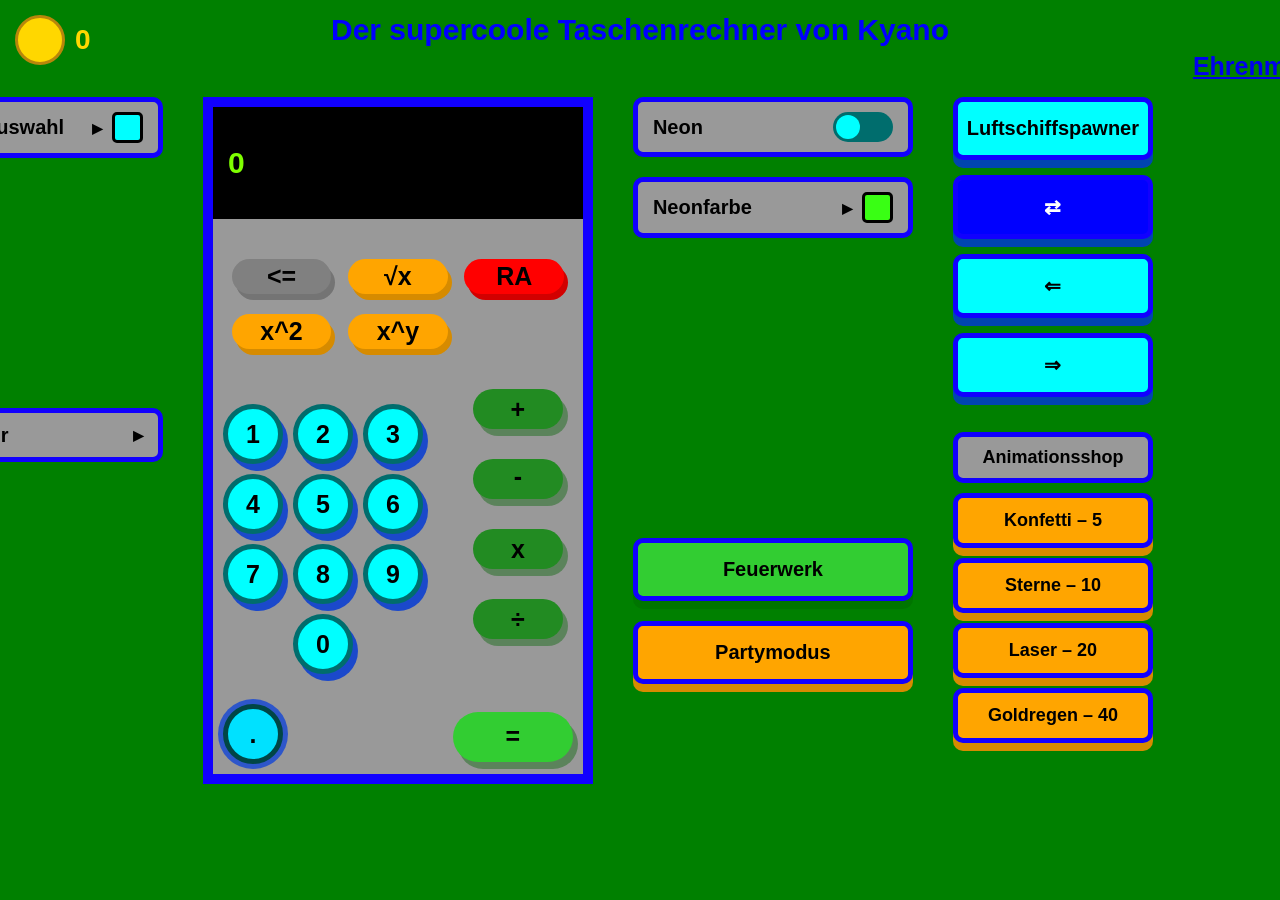
<file: index.html>
<!doctype html>
<!-- Dokumenttyp als HTML5 deklarieren -->
<html lang="de">
  <!--Sprache auf Deutsch setzen-->
  <head>
    <meta charset="UTF-8" />
    <!--Sonderzeichen korrekt darstellen-->
    <meta name="viewport" content="width=device-width, initial-scale=1.0" />
    <!-- Responsives Design ermöglichen für Geräte -->
    <title>Taschenrechnerprojekt</title>
    <!-- Titel der Webseite -->
    <link rel="stylesheet" href="style.css" />
    <!-- Verknüpfung mit der CSS-Datei für das Design -->
  </head>

  <body>
    <div class="Münzanzeige">
      <div class="Münze"></div>
      <span id="Münzzahl">0</span>
    </div>
    <!-- Hauptinhalt der Webseite -->
    <h1>Der supercoole Taschenrechner von Kyano</h1>

    <!-- Umgebung: Farbauswahl links, Rechner rechts -->
    <div class="Umgebung">
      <div class="Linkespalte">
        <div class="Farbauswahl" id="Farbauswahl">
          <div class="Farbauswahlkopf" id="Farbauswahlkopf">
            <span>Kontrastauswahl</span>
            <!-- span ist ein Textbehälter ohne eigene Darstellung, nur zum Gruppieren -->
            <span class="Pfeil" id="Pfeil">▸</span>
            <span class="Farbkästchen" id="Kopffarbkästchen"></span>
          </div>

          <div class="Farbauswahlliste" id="Farbauswahlliste">
            <!-- data-schema speichert den Namen des Schemas direkt am Element, damit JS ihn auslesen kann -->
            <div class="Farboption" data-schema="Standard">
              <span>Standard</span>
              <span class="Farbkästchen"></span>
            </div>
            <div class="Farboption" data-schema="Krautgarten">
              <span>Krautgarten</span>
              <span class="Farbkästchen"></span>
            </div>
            <div class="Farboption" data-schema="Herbstlaub">
              <span>Herbstlaub</span>
              <span class="Farbkästchen"></span>
            </div>
            <div class="Farboption" data-schema="Lorentpalette">
              <span>Lorentpalette</span>
              <span class="Farbkästchen"></span>
            </div>
          </div>
        </div>

        <div class="Umrechner" id="Umrechner">
          <div class="Umrechnerkopf" id="Umrechnerkopf">
            <span>Umrechner</span>
            <span class="Pfeil" id="Umrechnerpfeil">▸</span>
          </div>

          <div class="Umrechnerliste" id="Umrechnerliste">
            <!-- data-einheit ist das Kürzel, mit dem JS die Einheit erkennt -->
            <div class="Einheit" data-einheit="in">Inch</div>
            <div class="Einheit" data-einheit="cm">Zentimeter</div>
            <div class="Einheit" data-einheit="ft">Feet</div>
            <div class="Einheit" data-einheit="m">Meter</div>
            <div class="Einheit" data-einheit="mi">Mile</div>
            <div class="Einheit" data-einheit="km">Kilometer</div>
            <div class="Einheit" data-einheit="oz">Ounce</div>
            <div class="Einheit" data-einheit="g">Gramm</div>
            <div class="Einheit" data-einheit="lb">Pound</div>
            <div class="Einheit" data-einheit="kg">Kilogramm</div>
            <div class="Umrechnenknopf" id="Umrechnenknopf">→</div>
          </div>
        </div>
      </div>

      <div class="Box">
        <div class="Display" id="Display">0</div>

        <div class="Rechner-Zentrum">
          <div class="Zusatzknöpfe">
            <div class="Löschknopf">&lt;=</div>
            <!--&lt weil < wird für tags benutzt-->

            <div class="Wurzelknopf">√x</div>
            <div class="Resetknopf">RA</div>
            <div class="Quadratknopf">x^2</div>
            <div class="Potenzknopf">x^y</div>
          </div>

          <div class="Zahlen-und-Operatoren">
            <div class="Zahlenbox">
              <div class="Zahlenknöpfe">1</div>
              <div class="Zahlenknöpfe">2</div>
              <div class="Zahlenknöpfe">3</div>
              <div class="Zahlenknöpfe">4</div>
              <div class="Zahlenknöpfe">5</div>
              <div class="Zahlenknöpfe">6</div>
              <div class="Zahlenknöpfe">7</div>
              <div class="Zahlenknöpfe">8</div>
              <div class="Zahlenknöpfe">9</div>
              <div class="Zahlenknöpfe null">0</div>
            </div>

            <div class="Rechenoperator">
              <div class="Rechenoperatorenknöpfe plus">+</div>
              <div class="Rechenoperatorenknöpfe minus">-</div>
              <div class="Rechenoperatorenknöpfe mal">x</div>
              <div class="Rechenoperatorenknöpfe durch">÷</div>
            </div>
          </div>
        </div>

        <div class="Rechner-unten">
          <div class="Kommaknopf">.</div>
          <div class="Resultatknopf">=</div>
        </div>
      </div>

      <div class="Neonbereich">
        <div class="Neonzeile">
          <span>Neon</span>
          <!-- label verbindet Text und Eingabefeld; ein Klick darauf schaltet die Checkbox -->
          <label class="Schieberegler">
            <!-- checkbox = Ankreuzfeld mit zwei Zuständen, hier unsichtbar und durch CSS ersetzt -->
            <input type="checkbox" id="Neonschalter" />
            <span class="Schiene"></span>
          </label>
        </div>

        <div class="Neonauswahl" id="Neonauswahl">
          <div class="Neonauswahlkopf" id="Neonauswahlkopf">
            <span>Neonfarbe</span>
            <span class="Pfeil" id="Neonpfeil">▸</span>
            <span class="Farbkästchen" id="Neonkopffarbkästchen"></span>
          </div>

          <div class="Neonauswahlliste" id="Neonauswahlliste">
            <div class="Neonoption" data-neonfarbe="Grün">
              <span>Grün</span>
              <span class="Farbkästchen"></span>
            </div>
            <div class="Neonoption" data-neonfarbe="Hellblau">
              <span>Hellblau</span>
              <span class="Farbkästchen"></span>
            </div>
            <div class="Neonoption" data-neonfarbe="Dunkelblau">
              <span>Dunkelblau</span>
              <span class="Farbkästchen"></span>
            </div>
            <div class="Neonoption" data-neonfarbe="Orange">
              <span>Orange</span>
              <span class="Farbkästchen"></span>
            </div>
            <div class="Neonoption" data-neonfarbe="Rot">
              <span>Rot</span>
              <span class="Farbkästchen"></span>
            </div>
          </div>
        </div>
        <div class="Feuerwerkknopf" id="Feuerwerkknopf">Feuerwerk</div>
        <div class="Partyknopf" id="Partyknopf">Partymodus</div>
      </div>

      <div class="Luftschiffbereich">
        <div class="Luftschiffknopf" id="Luftschiffknopf">
          Luftschiffspawner
        </div>
        <!-- data-richtung legt fest, wohin das Luftschiff fliegt -->
        <div class="Richtungsknopf Aktiv" data-richtung="zufall">⇄</div>
        <div class="Richtungsknopf" data-richtung="links">⇐</div>
        <div class="Richtungsknopf" data-richtung="rechts">⇒</div>

        <div class="Shop">
          <div class="Shopkopf">Animationsshop</div>
          <!-- data-preis ist der Preis in Münzen -->
          <div class="Shopeintrag" data-animation="Konfetti" data-preis="5">
            Konfetti – 5
          </div>
          <div class="Shopeintrag" data-animation="Sterne" data-preis="10">
            Sterne – 10
          </div>
          <div class="Shopeintrag" data-animation="Laser" data-preis="20">
            Laser – 20
          </div>
          <div class="Shopeintrag" data-animation="Goldregen" data-preis="40">
            Goldregen – 40
          </div>
        </div>
      </div>
      <div><a href="Ehrenmeldungen.html">Ehrenmeldungen</a></div>
    </div>

    <script src="Funktionen.js"></script>
  </body>
</html>
</file>
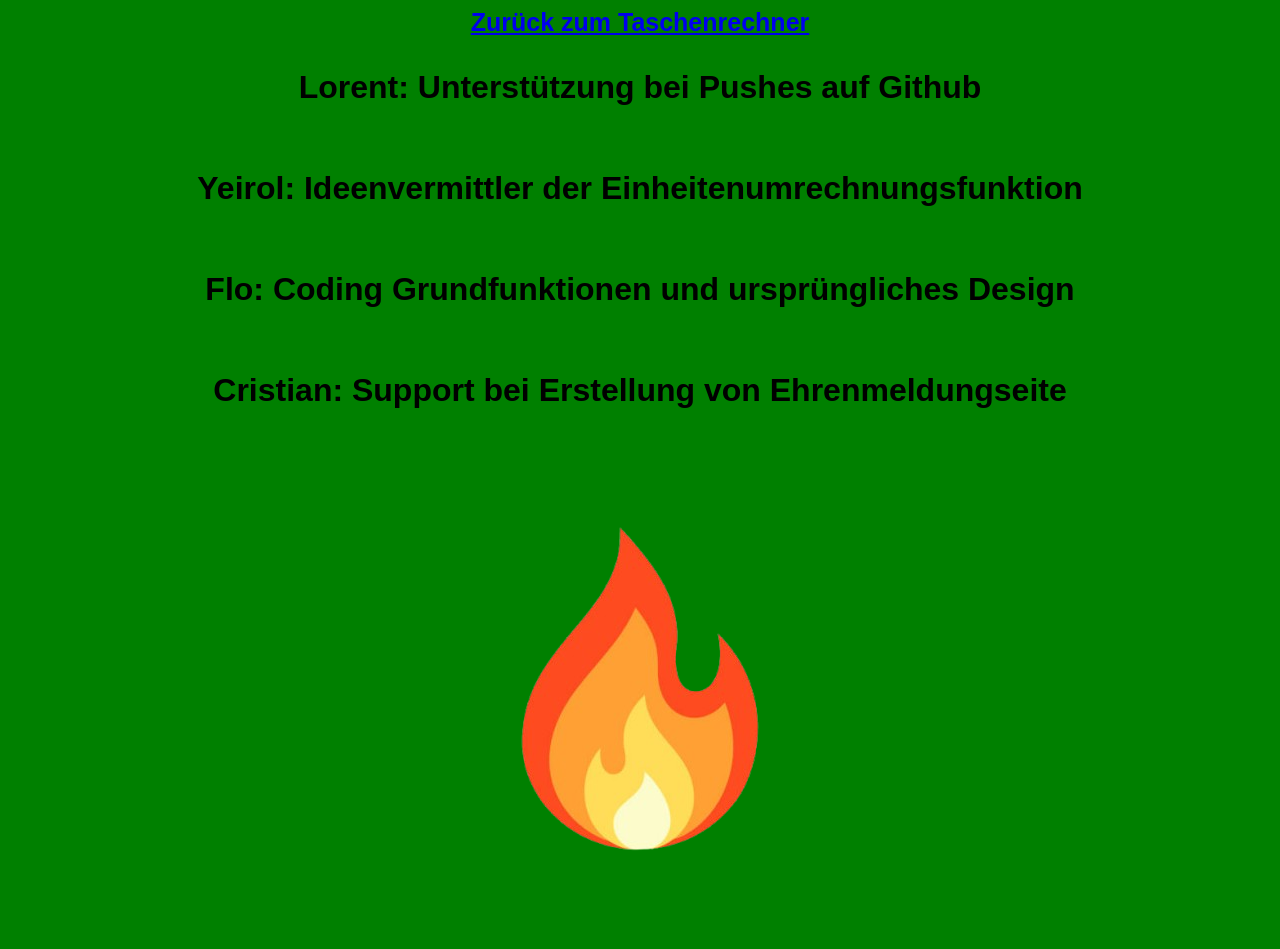
<file: Ehrenmeldungen.html>
<!doctype html>
<html lang="en">
  <head>
    <meta charset="UTF-8" />
    <meta name="viewport" content="width=device-width, initial-scale=1.0" />
    <title>Ehremeldungen</title>
<link rel="stylesheet" href="style.css" /> 
 </head>
  <body>
    <a href="index.html">Zurück zum Taschenrechner</a>
    <p>Lorent: Unterstützung bei Pushes auf Github</p>

    <p>Yeirol: Ideenvermittler der Einheitenumrechnungsfunktion</p>

    <p>Flo: Coding Grundfunktionen und ursprüngliches Design</p>

    <p>Cristian: Support bei Erstellung von Ehrenmeldungseite</p>

    <img src="Flamme.png" alt="Feuer">
  </body>
</html>
</file>
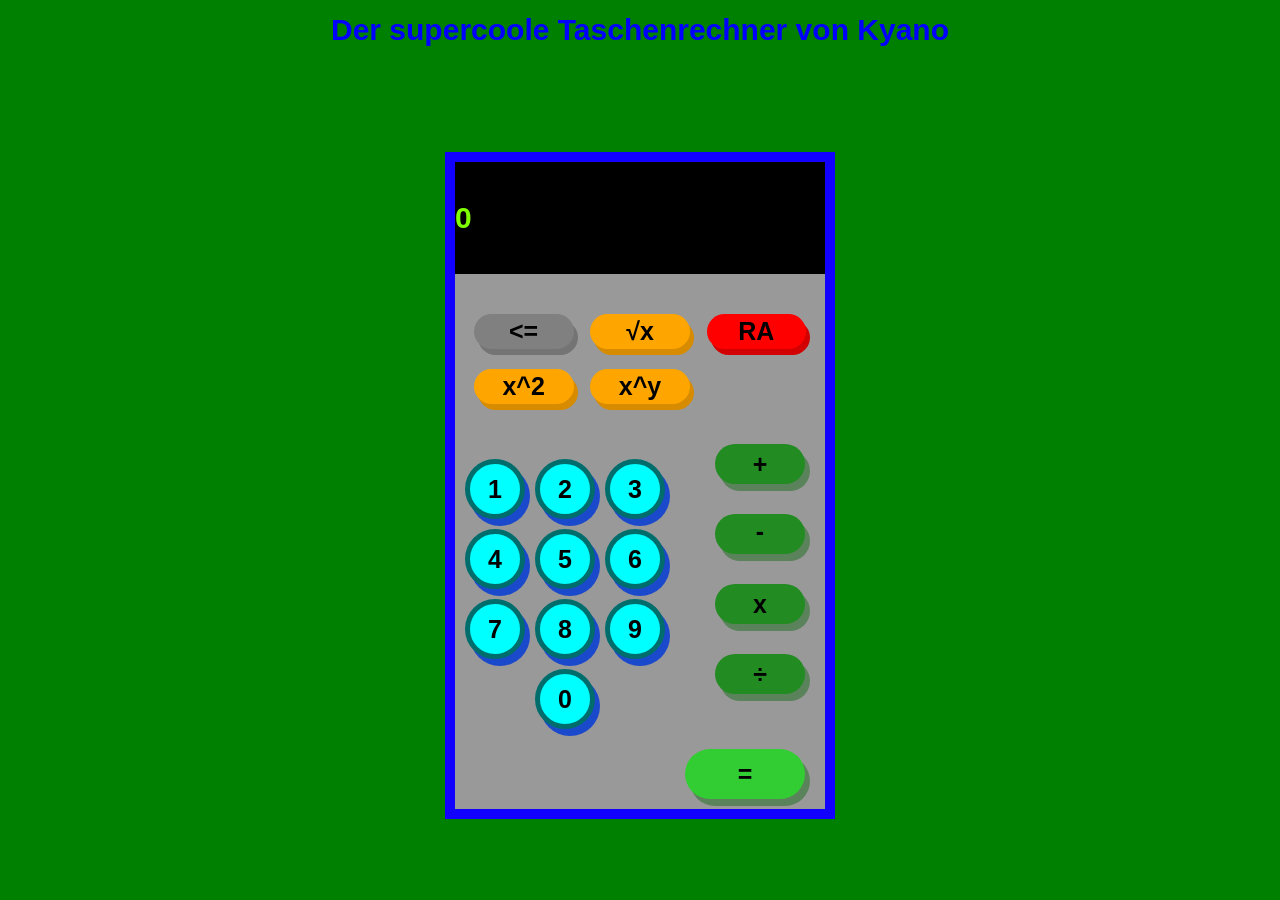
<file: Struktur.html>
<!doctype html>
<!-- Dokumenttyp als HTML5 deklarieren -->
<html lang="de">
  <!--Sprache auf Deutsch setzen-->
  <head>
    <meta charset="UTF-8" />
    <!--Sonderzeichen korrekt darstellen-->
    <meta name="viewport" content="width=device-width, initial-scale=1.0" />
    <!-- Responsives Design ermöglichen für Geräte -->
    <title>Taschenrechnerprojekt</title>
    <!-- Titel der Webseite -->
    <link rel="stylesheet" href="Design.css" />
    <!-- Verknüpfung mit der CSS-Datei für das Design -->
  </head>

  <body>
    <!-- Hauptinhalt der Webseite -->
    <h1>Der supercoole Taschenrechner von Kyano</h1>

    <div class="box">
      <div class="display" id="display">0</div>

      <div class="rechner-unten">
        <div class="Zusatzknöpfe">
          <div class="löschknopf">&lt;=</div>
          <!--&lt weil < wird für tags benutzt-->

          <div class="wurzelknopf">√x</div>
          <div class="resetknopf">RA</div>
          <div class="quadratknopf">x^2</div>
          <div class="potenzknopf">x^y</div>
        </div>

        <div class="zahlen-und-operatoren">
          <div class="zahlenbox">
            <div class="zahlenknöpfe eins">1</div>
            <div class="zahlenknöpfe zwei">2</div>
            <div class="zahlenknöpfe drü">3</div>
            <div class="zahlenknöpfe vier">4</div>
            <div class="zahlenknöpfe füf">5</div>
            <div class="zahlenknöpfe sechs">6</div>
            <div class="zahlenknöpfe sieben">7</div>
            <div class="zahlenknöpfe acht">8</div>
            <div class="zahlenknöpfe nün">9</div>
            <div class="zahlenknöpfe null">0</div>
          </div>

          <div class="rechenoperator">
            <div class="rechenoperatorenknöpfe plus">+</div>
            <div class="rechenoperatorenknöpfe minus">-</div>
            <div class="rechenoperatorenknöpfe mal">x</div>
            <div class="rechenoperatorenknöpfe durch">÷</div>
          </div>
        </div>

        <div class="resultatknopf">=</div>
      </div>
    </div>

    <script src="Funktionen.js"></script>
  </body>
</html>
</file>
<file: style.css>
/* :root ist das oberste Element der Seite; hier definierte Variablen gelten überall */
:root {
  --Hintergrund: green;
  --Boxrahmen: rgb(17, 0, 255);
  --Boxfüllung: rgb(153, 153, 153);
  --Zahlenknopf: aqua;
  --Zahlenknopfrahmen: rgb(0, 109, 109);
  --Zahlenknopfschatten: rgba(0, 57, 214, 0.822);
  --Operatorknopf: forestgreen;
  --Operatorknopfschatten: rgba(0, 100, 0, 0.404);
  --Displayhintergrund: #000;
  --Displayschrift: chartreuse;
  --Titelschrift: blue;
  --Knopfschrift: rgb(0, 0, 0);
  --Löschknopf: gray;
  --Löschknopfschatten: rgb(116 116 116);
  --Resetknopf: red;
  --Resetknopfschatten: #d20000;
  --Zusatzknopf: orange;
  --Zusatzknopfschatten: rgb(214 139 0);
  --Resultatknopf: limegreen;
  --Kommaknopf: rgb(0, 225, 255);
  --Kommaknopfrahmen: rgb(0, 70, 70);
  --Kommaknopfschatten: rgba(0, 59, 223, 0.705);
  --Schiene: rgb(0, 109, 109);
}

/* [data-farbschema="Krautgarten"] greift, sobald das body-Element dieses Attribut trägt; die Variablen überschreiben dann die aus :root */
body[data-farbschema="Krautgarten"] {
  --Hintergrund: #967d69;
  --Boxrahmen: #a8d4ad;
  --Boxfüllung: #92b9bd;
  --Zahlenknopf: #f2f79e;
  --Zahlenknopfrahmen: #a8d4ad;
  --Zahlenknopfschatten: #967d69;
  --Operatorknopf: #e8ec67;
  --Operatorknopfschatten: #967d69;
  --Resultatknopf: #e8ec67;
  --Kommaknopf: #f2f79e;
  --Kommaknopfrahmen: #a8d4ad;
  --Kommaknopfschatten: #967d69;
  --Titelschrift: #f2f79e;
  --Löschknopf: #967d69;
  --Löschknopfschatten: #967d69;
  --Resetknopf: #967d69;
  --Resetknopfschatten: #967d69;
  --Zusatzknopf: #a8d4ad;
  --Zusatzknopfschatten: #967d69;
  --Schiene: #a8d4ad;
}

body[data-farbschema="Herbstlaub"] {
  --Hintergrund: #313715;
  --Boxrahmen: #d16014;
  --Boxfüllung: #939f5c;
  --Zahlenknopf: #e2f9b8;
  --Zahlenknopfrahmen: #939f5c;
  --Zahlenknopfschatten: #313715;
  --Operatorknopf: #bbce8a;
  --Operatorknopfschatten: #313715;
  --Resultatknopf: #bbce8a;
  --Kommaknopf: #e2f9b8;
  --Kommaknopfrahmen: #939f5c;
  --Kommaknopfschatten: #313715;
  --Titelschrift: #e2f9b8;
  --Löschknopf: #313715;
  --Löschknopfschatten: #313715;
  --Resetknopf: #d16014;
  --Resetknopfschatten: #313715;
  --Zusatzknopf: #bbce8a;
  --Zusatzknopfschatten: #313715;
  --Schiene: #313715;
}

body[data-farbschema="Lorentpalette"] {
  --Hintergrund: #7161ef;
  --Boxrahmen: #957fef;
  --Boxfüllung: #b79ced;
  --Zahlenknopf: #efd9ce;
  --Zahlenknopfrahmen: #957fef;
  --Zahlenknopfschatten: #7161ef;
  --Operatorknopf: #dec0f1;
  --Operatorknopfschatten: #7161ef;
  --Resultatknopf: #dec0f1;
  --Kommaknopf: #efd9ce;
  --Kommaknopfrahmen: #957fef;
  --Kommaknopfschatten: #7161ef;
  --Titelschrift: #efd9ce;
  --Löschknopf: #939f5c;
  --Löschknopfschatten: #313715;
  --Resetknopf: #d16014;
  --Resetknopfschatten: #313715;
  --Zusatzknopf: #bbce8a;
  --Zusatzknopfschatten: #313715;
  --Schiene: #957fef;
}

.Box,
.Box * {
  user-select: none; /* Verhindert das Markieren von Text und Elementen in der Box */
  caret-color: transparent;
}

body {
  background-color: var(--Hintergrund);
  display: flex;
  justify-content: center;
  align-items: center;
  flex-direction: column;
  font-size: 25px;
  font-weight: bold; /* Fettgedruckt */
  font-family: Arial, Helvetica, sans-serif; /* Schriftart */
  cursor: default; /* Standard-Cursor */
}
.Box {
  width: 390px; /* Breite der Box */
  min-height: 500px; /* Mindesthöhe der Box */
  border: 10px solid var(--Boxrahmen); /* Farbe + Breite vom Rand */
  background-color: var(--Boxfüllung); /* Füllung */
  box-sizing: border-box; /* Border wird in Grösse miteinbezogen */
  display: flex;
  flex-direction: column;
  margin-top: 45px;
}
.Zahlenknöpfe {
  width: 50px;
  height: 50px;
  background-color: var(--Zahlenknopf);
  border: 5px solid var(--Zahlenknopfrahmen);
  display: flex;
  align-items: center;
  justify-content: center;
  color: var(--Knopfschrift);
  border-radius: 50px; /* Runde Knöpfe */
  box-shadow: 5px 7px 0px var(--Zahlenknopfschatten);
}

.Display {
  height: 112px;
  padding: 15px;
  background-color: var(--Displayhintergrund);
  color: var(--Displayschrift);
  font-size: larger;
  display: flex;
  align-items: center;
  box-sizing: border-box; /* Padding wird in Grösse miteinbezogen */
}
.Zahlen-und-Operatoren {
  display: flex;
  gap: 20px; /* Abstand zwischen Zahlen und Operatoren */
  align-items: flex-start;
  flex: 1; /* Zahlen und Operatoren nehmen den verfügbaren Platz ein */
  margin-top: auto; /* Zahlen und Operatoren werden am unteren Rand der Box ausgerichtet */
}
.Zahlenbox {
  display: grid;
  grid-template-columns: repeat(3, 1fr); /* 3 Spalten mit gleicher Breite */
  gap: 10px; /* Abstand zwischen den Knöpfen */
  width: fit-content; /* Breite passt sich dem Inhalt an */
  margin-top: 35px;
}
.null {
  grid-column: 2; /* Null in der Mitte der unteren Reihe */
  grid-row: 4; /* Null in der 4. Zeile */
}

.Rechenoperatorenknöpfe {
  width: 90px;
  height: 40px;
  color: var(--Knopfschrift);
  background-color: var(--Operatorknopf);
  margin-top: 10px;
  margin-bottom: 10px;
  border-radius: 50px;
  box-shadow: 5px 7px 0px var(--Operatorknopfschatten);
  display: flex;
  align-items: center;
  justify-content: center;
}

.Rechenoperator {
  display: flex;
  flex-direction: column;
  gap: 10px;
  margin-top: 10px;
  height: 100%;
  width: 90px;
  margin-left: auto; /* Rechenoperatoren werden am rechten Rand der Box ausgerichtet */
  margin-right: 10px;
}

h1 {
  margin-top: 5px;
  margin-bottom: 5px;
  font-size: larger;
  color: var(--Titelschrift);
  user-select: none;
}
.Zusatzknöpfe {
  display: flex;
  flex-wrap: wrap;
  column-gap: 5%;
  row-gap: 20px;
  width: 95%;
  margin: auto;
  margin-top: 20px;
}
.Zusatzknöpfe > div {
  display: flex;
  width: 30%;
  height: 35px;
  align-items: center;
  justify-content: center;
  border-radius: 250px;
  box-sizing: border-box;
}

.Löschknopf {
  box-shadow: 4px 6px 0px var(--Löschknopfschatten);
  background-color: var(--Löschknopf);
}
.Resetknopf {
  box-shadow: 4px 6px 0px var(--Resetknopfschatten);
  background-color: var(--Resetknopf);
}

.Quadratknopf,
.Potenzknopf,
.Wurzelknopf {
  box-shadow: 4px 6px 0px var(--Zusatzknopfschatten);
  background-color: var(--Zusatzknopf);
}

.Resultatknopf {
  width: 120px;
  height: 50px;
  background-color: var(--Resultatknopf);
  margin-bottom: 5px;
  margin-left: auto; /* schiebt den Gleichknopf an den rechten Rand */
  margin-right: 10px;
  display: flex;
  align-items: center;
  justify-content: center;
  border-radius: 50px;
  box-shadow: 5px 7px 0px var(--Operatorknopfschatten);
}

.Kommaknopf {
  width: 50px;
  height: 50px;
  margin-bottom: 10px;
  margin-left: 10px;
  background-color: var(--Kommaknopf);
  border: 5px solid var(--Kommaknopfrahmen);
  display: flex;
  align-items: center;
  justify-content: center;
  color: var(--Knopfschrift);
  border-radius: 50px; /* Runde Knöpfe */
  box-shadow: 0 0 0 5px var(--Kommaknopfschatten);
}

.Rechner-Zentrum {
  display: flex;
  flex-direction: column;
  gap: 20px;
  flex: 1;
  padding: 20px 10px 5px;
  box-sizing: border-box;
}

.Rechner-unten {
  margin-top: 25px;
  display: flex;
  align-items: center; /* Kommaknopf und Gleichknopf auf gleicher Höhe */
}

.minus {
  height: 35px;
  padding-bottom: 5px;
}

/* Hover-Verhalten für alle Knöpfe gemeinsam */
.Zahlenknöpfe:hover,
.Rechenoperatorenknöpfe:hover,
.Zusatzknöpfe > div:hover,
.Kommaknopf:hover,
.Resultatknopf:hover {
  filter: brightness(0.5); /* dunkelt den Knopf ab */
  cursor: pointer;
}

.Umgebung {
  display: flex;
  align-items: flex-start; /* Dropdown oben ausrichten statt mittig */
  gap: 40px; /* Abstand zwischen Dropdown und Rechner */
  user-select: none;
}

.Farbauswahl {
  width: 280px;
  position: relative; /* macht dieses Element zum Bezugspunkt für die Liste darunter */
  font-size: 20px;
  user-select: none;
}

.Farbauswahlkopf {
  display: flex;
  align-items: center;
  gap: 10px;
  padding: 10px 15px;
  background-color: var(--Boxfüllung);
  border: 5px solid var(--Boxrahmen);
  border-radius: 10px;
  cursor: pointer;
}

.Pfeil {
  margin-left: auto; /* schiebt den Pfeil nach rechts, Farbkästchen folgt dahinter */
}

.Farbkästchen {
  width: 25px;
  height: 25px;
  border: 3px solid var(--Knopfschrift);
  border-radius: 5px;
}

.Farbauswahlliste {
  position: absolute; /* löst die Liste aus dem Textfluss, sie legt sich über den Inhalt darunter */
  top: 100%; /* beginnt genau unterhalb des Kopfes */
  width: 100%;
  margin-top: -5px;
  background-color: var(--Boxfüllung);
  border: 5px solid var(--Boxrahmen);
  border-radius: 10px;
  box-sizing: border-box;
  display: none; /* Liste ist zunächst unsichtbar, JS blendet sie ein */
}

.Farbauswahlliste.Offen {
  display: block; /* zweite Klasse, die JS zusätzlich setzt, um die Liste zu zeigen */
}

.Farboption {
  display: flex;
  align-items: center;
  gap: 10px;
  padding: 10px 15px;
  cursor: pointer;
}

.Farboption .Farbkästchen {
  margin-left: auto;
}

.Farboption:hover {
  filter: brightness(0.9);
}

.Farboption.Aktiv {
  background-color: blue; /* markiert das gerade gewählte Schema */
  color: white;
}

.Neonbereich {
  margin-top: 45px; /* gleiche Höhe wie der Rechner */
  width: 280px;
  font-size: 20px;
  user-select: none;
}

.Neonzeile {
  display: flex;
  align-items: center;
  gap: 10px;
  padding: 10px 15px;
  background-color: var(--Boxfüllung);
  border: 5px solid var(--Boxrahmen);
  border-radius: 10px;
}

.Schieberegler {
  margin-left: auto;
  width: 60px;
  height: 30px;
  position: relative;
  cursor: pointer;
}

.Schieberegler input {
  display: none; /* die Checkbox selbst wird ausgeblendet, sichtbar ist nur die Schiene */
}

.Schiene {
  position: absolute;
  top: 0;
  left: 0;
  width: 100%;
  height: 100%;
  background-color: var(--Schiene);
  border-radius: 30px;
  transition: background-color 0.2s; /* transition lässt die Farbe weich wechseln statt zu springen, hier über 0.2 Sekunden */
}

/* ::before erzeugt ein zusätzliches Element im Inneren, hier der runde Knopf auf der Schiene */
.Schiene::before {
  content: ""; /* content ist Pflicht, damit ::before überhaupt erscheint; leer, weil nur die Form zählt */
  position: absolute;
  top: 3px;
  left: 3px;
  width: 24px;
  height: 24px;
  background-color: var(--Zahlenknopf);
  border-radius: 50%;
  transition: left 0.2s;
}

/* :checked greift, wenn die Checkbox angekreuzt ist; das + wählt das direkt folgende Geschwisterelement */
.Schieberegler input:checked + .Schiene {
  background-color: var(--Resultatknopf);
}

.Schieberegler input:checked + .Schiene::before {
  left: 33px; /* schiebt den Knopf nach rechts */
}

.Neonauswahl {
  margin-top: 20px; /* Abstand zur Neonzeile darüber */
  position: relative;
}

.Neonauswahlkopf {
  display: flex;
  align-items: center;
  gap: 10px;
  padding: 10px 15px;
  background-color: var(--Boxfüllung);
  border: 5px solid var(--Boxrahmen);
  border-radius: 10px;
  cursor: pointer;
}

.Neonauswahlliste {
  position: absolute;
  top: 100%;
  width: 100%;
  margin-top: -5px;
  background-color: var(--Boxfüllung);
  border: 5px solid var(--Boxrahmen);
  border-radius: 10px;
  box-sizing: border-box;
  display: none;
}

.Neonauswahlliste.Offen {
  display: block;
}

.Neonoption {
  display: flex;
  align-items: center;
  gap: 10px;
  padding: 10px 15px;
  cursor: pointer;
}

.Neonoption .Farbkästchen {
  margin-left: auto;
}

.Neonoption:hover {
  filter: brightness(0.9);
}

.Neonoption.Aktiv {
  background-color: blue;
  color: white;
}

/* [data-neon="true"] greift, sobald der Schalter an ist */
body[data-neon="true"] .Zahlenknöpfe,
body[data-neon="true"] .Rechenoperatorenknöpfe,
body[data-neon="true"] .Zusatzknöpfe > div,
body[data-neon="true"] .Kommaknopf,
body[data-neon="true"] .Resultatknopf {
  border: 3px solid var(--Neonfarbe); /* nur der Rand, der Schlagschatten der Knöpfe bleibt erhalten */
}

body[data-neon="true"] .Box {
  border-color: var(--Neonfarbe);
  box-shadow:
    0 0 25px 5px var(--Neonfarbe),
    inset 0 0 25px 5px var(--Neonfarbe); /* inset legt den Schatten nach innen statt nach aussen */
}

body[data-neon="true"] .Display {
  box-shadow: inset 0 0 20px 3px var(--Neonfarbe);
}

body[data-neon="true"] .Farbauswahlkopf,
body[data-neon="true"] .Farbauswahlliste,
body[data-neon="true"] .Neonzeile,
body[data-neon="true"] .Neonauswahlkopf,
body[data-neon="true"] .Neonauswahlliste {
  border-color: var(--Neonfarbe);
  box-shadow: 0 0 15px 3px var(--Neonfarbe);
}

.Feuerwerkknopf {
  margin-top: 300px;
  padding: 15px;
  background-color: var(--Resultatknopf);
  color: var(--Knopfschrift);
  border: 5px solid var(--Boxrahmen);
  border-radius: 10px;
  display: flex;
  align-items: center;
  justify-content: center;
  cursor: pointer;
  box-shadow: 0 8px 0 var(--Operatorknopfschatten); /* Schatten unten erzeugt die Tiefe des 3D-Knopfs */
}

.Feuerwerkknopf:hover {
  filter: brightness(0.9);
}

/* :active greift, solange die Maustaste gedrückt ist */
.Feuerwerkknopf:active {
  transform: translateY(
    6px
  ); /* translateY verschiebt das Element senkrecht, hier 6px nach unten */
  box-shadow: 0 2px 0 var(--Operatorknopfschatten); /* flacherer Schatten, der Knopf wirkt eingedrückt */
}

.Funke {
  position: fixed; /* fixed positioniert am Fenster, nicht am Dokument, damit Scrollen nichts verschiebt */
  width: 8px;
  height: 8px;
  border-radius: 50%;
  pointer-events: none; /* Klicks gehen durch den Funken hindurch, er blockiert nichts */
  z-index: 1000; /* z-index bestimmt die Stapelreihenfolge; hoher Wert = liegt über allem anderen */
  animation: Funkenflug 1s ease-out forwards; /* animation spielt die unten definierte Bewegung ab: 1 Sekunde, zum Schluss abbremsend, Endzustand bleibt erhalten */
}

/* @keyframes beschreibt den Ablauf einer Animation von Anfang bis Ende */
@keyframes Funkenflug {
  from {
    transform: translate(0, 0) scale(1); /* translate verschiebt waagrecht und senkrecht, scale ändert die Grösse */
    opacity: 1; /* opacity ist die Sichtbarkeit: 1 voll sichtbar, 0 unsichtbar */
  }
  to {
    transform: translate(var(--Flugx), var(--Flugy)) scale(0.3);
    opacity: 0;
  }
}

.Partyknopf {
  margin-top: 20px;
  padding: 15px;
  background-color: var(--Zusatzknopf);
  color: var(--Knopfschrift);
  border: 5px solid var(--Boxrahmen);
  border-radius: 10px;
  display: flex;
  align-items: center;
  justify-content: center;
  cursor: pointer;
  box-shadow: 0 8px 0 var(--Zusatzknopfschatten);
}

.Partyknopf:hover {
  filter: brightness(0.9);
}

.Partyknopf:active {
  transform: translateY(6px);
  box-shadow: 0 2px 0 var(--Zusatzknopfschatten);
}

/* Aktiv wird von JS gesetzt, solange der Partymodus läuft */
.Partyknopf.Aktiv {
  background-color: var(--Resetknopf);
}

.Umrechner {
  margin-top: 250px;
  width: 280px;
  font-size: 20px;
  position: relative;
}

.Umrechnerkopf {
  display: flex;
  align-items: center;
  gap: 10px;
  padding: 10px 15px;
  background-color: var(--Boxfüllung);
  border: 5px solid var(--Boxrahmen);
  border-radius: 10px;
  cursor: pointer;
}

.Umrechnerliste {
  position: absolute;
  top: 100%;
  width: 100%;
  margin-top: -5px;
  padding: 10px;
  background-color: var(--Boxfüllung);
  border: 5px solid var(--Boxrahmen);
  border-radius: 10px;
  box-sizing: border-box;
  display: none;
  grid-template-columns: repeat(2, 1fr); /* zwei Spalten nebeneinander */
  gap: 8px;
}

.Umrechnerliste.Offen {
  display: grid;
}

.Einheit,
.Umrechnenknopf {
  padding: 8px;
  font-size: 16px;
  background-color: var(--Zahlenknopf);
  color: var(--Knopfschrift);
  border: 3px solid var(--Zahlenknopfrahmen);
  border-radius: 10px;
  display: flex;
  align-items: center;
  justify-content: center;
  cursor: pointer;
}

.Einheit:hover,
.Umrechnenknopf:hover {
  filter: brightness(0.9);
}

/* Gewählt markiert die aktuell angeklickte Einheit */
.Einheit.Gewählt {
  background-color: blue;
  color: white;
}

.Umrechnenknopf {
  grid-column: span 2; /* span 2 lässt das Element über beide Spalten laufen */
  background-color: var(--Resultatknopf);
}

.Linkespalte {
  display: flex;
  flex-direction: column; /* Farbauswahl und Umrechner untereinander */
  margin-top: 45px; /* gleiche Höhe wie der Rechner */
}

.Luftschiffbereich {
  margin-top: 45px; /* gleiche Höhe wie der Rechner */
  width: 200px;
  font-size: 20px;
  display: flex;
  flex-direction: column;
  gap: 15px;
  user-select: none;
}

.Luftschiffknopf,
.Richtungsknopf {
  padding: 15px;
  background-color: var(--Zahlenknopf);
  color: var(--Knopfschrift);
  border: 5px solid var(--Boxrahmen);
  border-radius: 10px;
  display: flex;
  align-items: center;
  justify-content: center;
  cursor: pointer;
  box-shadow: 0 8px 0 var(--Zahlenknopfschatten);
}

.Luftschiffknopf:hover,
.Richtungsknopf:hover {
  filter: brightness(0.9);
}

.Luftschiffknopf:active,
.Richtungsknopf:active {
  transform: translateY(6px);
  box-shadow: 0 2px 0 var(--Zahlenknopfschatten);
}

/* Aktiv markiert die gewählte Flugrichtung */
.Richtungsknopf.Aktiv {
  background-color: blue;
  color: white;
}

.Luftschiff {
  position: fixed;
  top: 20%;
  width: 180px;
  height: 70px;
  pointer-events: none;
  z-index: 1000;
}

.Hülle {
  position: absolute;
  width: 180px;
  height: 60px;
  background-color: var(--Schifffarbe);
  border-radius: 50%; /* macht aus dem Rechteck eine Ellipse */
  border: 3px solid rgba(0, 0, 0, 0.3);
  box-sizing: border-box;
}

.Gondel {
  position: absolute;
  top: 52px;
  left: 70px;
  width: 40px;
  height: 18px;
  background-color: #444;
  border-radius: 6px;
}

.Heckflosse {
  position: absolute;
  top: 12px;
  left: -8px;
  width: 30px;
  height: 36px;
  background-color: var(--Schifffarbe);
  border: 3px solid rgba(0, 0, 0, 0.3);
  border-radius: 4px 20px 20px 4px; /* vier Werte: links oben, rechts oben, rechts unten, links unten */
  box-sizing: border-box;
}

/* Flug von links nach rechts über den ganzen Bildschirm */
@keyframes Flugrechts {
  from {
    left: -150px;
    transform: scaleX(
      1
    ); /* scaleX spiegelt waagrecht: 1 normal, -1 gespiegelt */
  }
  to {
    left: 100%;
    transform: scaleX(1);
  }
}

@keyframes Fluglinks {
  from {
    left: 100%;
    transform: scaleX(-1);
  }
  to {
    left: -150px;
    transform: scaleX(-1);
  }
}

.Münzanzeige {
  position: fixed;
  top: 15px;
  left: 15px;
  display: flex;
  align-items: center;
  gap: 10px;
  font-size: 28px;
  color: #ffd700;
  z-index: 1001;
  user-select: none;
}

.Münze {
  width: 50px;
  height: 50px;
  border-radius: 50%;
  background-color: #ffd700;
  border: 3px solid #b8860b;
  box-sizing: border-box;
}

.Shop {
  margin-top: 20px; 
  width: 100%;
  font-size: 18px;
  display: flex;
  flex-direction: column;
  gap: 10px;
  user-select: none;
}

.Shopkopf {
  padding: 10px;
  background-color: var(--Boxfüllung);
  color: var(--Knopfschrift);
  border: 5px solid var(--Boxrahmen);
  border-radius: 10px;
  text-align: center;
}

.Shopeintrag {
  padding: 12px;
  background-color: var(--Zusatzknopf);
  color: var(--Knopfschrift);
  border: 5px solid var(--Boxrahmen);
  border-radius: 10px;
  display: flex;
  align-items: center;
  justify-content: center;
  cursor: pointer;
  box-shadow: 0 8px 0 var(--Zusatzknopfschatten);
}

.Shopeintrag:hover {
  filter: brightness(0.9);
}

.Shopeintrag:active {
  transform: translateY(6px);
  box-shadow: 0 2px 0 var(--Zusatzknopfschatten);
}

/* Gekauft markiert freigeschaltete Animationen */
.Shopeintrag.Gekauft {
  background-color: var(--Resultatknopf);
}

.Konfetti,
.Stern,
.Laser,
.Goldstück {
  position: fixed;
  pointer-events: none;
  z-index: 1000;
}

.Konfetti {
  width: 12px;
  height: 20px;
  animation: Konfettifall 3s linear forwards;
}

@keyframes Konfettifall {
  from {
    transform: translateY(0) rotate(0deg); /* rotate dreht das Element um den angegebenen Winkel */
    opacity: 1;
  }
  to {
    transform: translateY(105vh) rotate(var(--Drehung)); /* vh ist ein Prozent der Fensterhöhe, 105vh also knapp unter den unteren Rand */
    opacity: 0.8;
  }
}

.Stern {
  font-size: 30px;
  color: #fff8b0;
  text-shadow: 0 0 15px #ffd700; /* text-shadow legt einen Schein um den Text */
  animation: Sternfunkeln 2s ease-in-out forwards;
}

@keyframes Sternfunkeln {
  0% {
    transform: scale(0);
    opacity: 0;
  }
  50% {
    transform: scale(1.4);
    opacity: 1;
  }
  100% {
    transform: scale(0);
    opacity: 0;
  }
}

.Laser {
  width: 0;
  height: 6px;
  border-radius: 3px;
  animation: Laserschuss 1.5s ease-out forwards;
}

@keyframes Laserschuss {
  0% {
    width: 0;
    left: 0;
  }
  40% {
    width: 60vw; /* vw ist ein Prozent der Fensterbreite */
    left: 0;
  }
  100% {
    width: 0;
    left: 100%;
  }
}

.Goldstück {
  width: 28px;
  height: 28px;
  border-radius: 50%;
  background-color: #ffd700;
  border: 3px solid #b8860b;
  box-sizing: border-box;
  animation: Goldfall 3s linear forwards;
}

@keyframes Goldfall {
  from {
    transform: translateY(0) rotateY(0deg); /* rotateY dreht um die senkrechte Achse, die Münze wirkt dadurch wie gekippt */
  }
  to {
    transform: translateY(105vh) rotateY(1440deg);
  }
}


p {
  font-size: xx-large;
}
</file>
<file: Design.css>
.box,
.box * {
  user-select: none; /* Verhindert das Markieren von Text und Elementen in der Box */
  caret-color: transparent;
}

body {
  background-color: green;
  display: flex;
  justify-content: center;
  align-items: center;
  flex-direction: column;
  font-size: 25px;
  font-weight: bold; /* Fettgedruckt */
  font-family: Arial, Helvetica, sans-serif; /*Schriftart*/
  cursor: default; /* Standard-Cursor */
}
.box {
  width: 390px; /* Breite der Box */
  min-height: 500px; /* Mindesthöhe der Box */
  border: 10px solid rgb(17, 0, 255); /* Darbe + Breite vom Rand */
  background-color: rgb(153, 153, 153); /* Graue Füllung*/
  box-sizing: border-box; /* Border wird in Grösse miteinbezogen */
  padding: 0;
  display: flex;
  flex-direction: column;
  margin-top: 100px;
}
.zahlenknöpfe {
  width: 50px;
  height: 50px;
  background-color: aqua;
  border: 5px solid rgb(0, 109, 109);
  display: flex;
  align-items: center;
  justify-content: center;
  color: rgb(0, 0, 0);
  cursor: pointer;
  border-radius: 50px; /* Runde Knöpfe */
  box-shadow: 5px 7px 0px rgba(0, 57, 214, 0.822);
}

.zahlenknöpfe:hover {
  filter: brightness(0.5);
  cursor: pointer;
}
.display {
  width: 100%;
  height: 112px;
  background-color: #000;
  color: chartreuse;
  font-size: larger;
  display: flex;
  align-items: center;
  box-sizing: border-box; /* Padding wird in Grösse miteinbezogen */
  user-select: none; /* Verhindert das Markieren des Textes im Display */
  caret-color: transparent; /* Versteckt den Cursor im Display */
}
.zahlen-und-operatoren {
  margin-top: 20px;
  display: flex;
  gap: 20px; /* Abstand zwischen Zahlen und Operatoren */
  align-items: flex-start;
  width: 100%;
  flex: 1; /* Zahlen und Operatoren nehmen den verfügbaren Platz ein */
  margin-top: auto; /* Zahlen und Operatoren werden am unteren Rand der Box ausgerichtet */
}
.zahlenbox {
  display: grid;
  grid-template-columns: repeat(3, 1fr); /* 3 Spalten mit gleicher Breite */
  gap: 10px; /* Abstand zwischen den Knöpfen */
  width: fit-content; /* Breite passt sich dem Inhalt an */
  margin-top: 35px;
}
.null {
  grid-column: 2; /* Null in der Mitte der unteren Reihe */
  grid-row: 4; /* Null in der 4. Zeile */
}

.rechenoperatorenknöpfe {
  width: 90px;
  height: 40px;
  color: #000;
  background-color: forestgreen;
  margin-top: 10px;
  margin-bottom: 10px;
  border-radius: 50px;
  box-shadow: 5px 7px 0px rgba(0, 100, 0, 0.404);
}

.rechenoperatorenknöpfe:hover {
  filter: brightness(0.5);
  cursor: pointer;
}
.rechenoperator {
  display: flex;
  flex-direction: column;
  gap: 10px;
  margin-top: 10px;
  height: 100%;
  width: 90px;
  cursor: pointer;
  margin-left: auto; /* Rechenoperatoren werden am rechten Rand der Box ausgerichtet */
  margin-right: 10px;
}
.rechenoperator > div {
  /* Alle Rechenoperatorenknöpfe */
  display: flex;
  align-items: center;
  justify-content: center;
  font-size: 25px;
  font-weight: bold;
}
h1 {
  margin-top: 5px;
  margin-bottom: 5px;
  font-size: larger;
  color: blue;
}
.Zusatzknöpfe {
  display: flex;
  flex-wrap: wrap;
  column-gap: 5%;
  row-gap: 20px;
  width: 95%;
  margin: auto;
  margin-top: 20px;
}
.Zusatzknöpfe > div {
  display: flex;
  width: 30%;
  height: 35px;
  align-items: center;
  justify-content: center;
  border-radius: 250px;
}
.Zusatzknöpfe > div:hover {
  filter: brightness(0.5);
  cursor: pointer;
}
.löschknopf {
  box-shadow: 4px 6px 0px rgb(116 116 116);
  background-color: gray;
}
.resetknopf {
  box-shadow: 4px 6px 0px #d20000;
  background-color: red;
}
.quadratknopf {
  box-shadow: 4px 6px 0px rgb(214 139 0);
  background-color: orange;
}
.potenzknopf {
  box-shadow: 4px 6px 0px rgb(214 139 0);
  background-color: orange;
}
.wurzelknopf {
  box-shadow: 4px 6px 0px rgb(214 139 0);
  background-color: orange;
}
.resultatknopf {
  width: 120px;
  height: 50px;
  background-color: limegreen;
  margin-top: 0;
  margin-bottom: 5px;
  align-self: flex-end;
  margin-right: 10px;
  display: flex;
  align-items: center;
  justify-content: center;
  border-radius: 50px;
  box-shadow: 5px 7px 0px rgba(0, 100, 0, 0.404);
}
.resultatknopf:hover {
  filter: brightness(0.9);
  cursor: pointer;
}
.rechner-unten {
  width: 100%;
  display: flex;
  flex-direction: column;
  gap: 20px;
  flex: 1;
  padding: 20px 10px 5px;
  box-sizing: border-box;
}
div.rechenoperatorenknöpfe.minus {
  height: 35px;
  padding-bottom: 5px;
}
</file>
